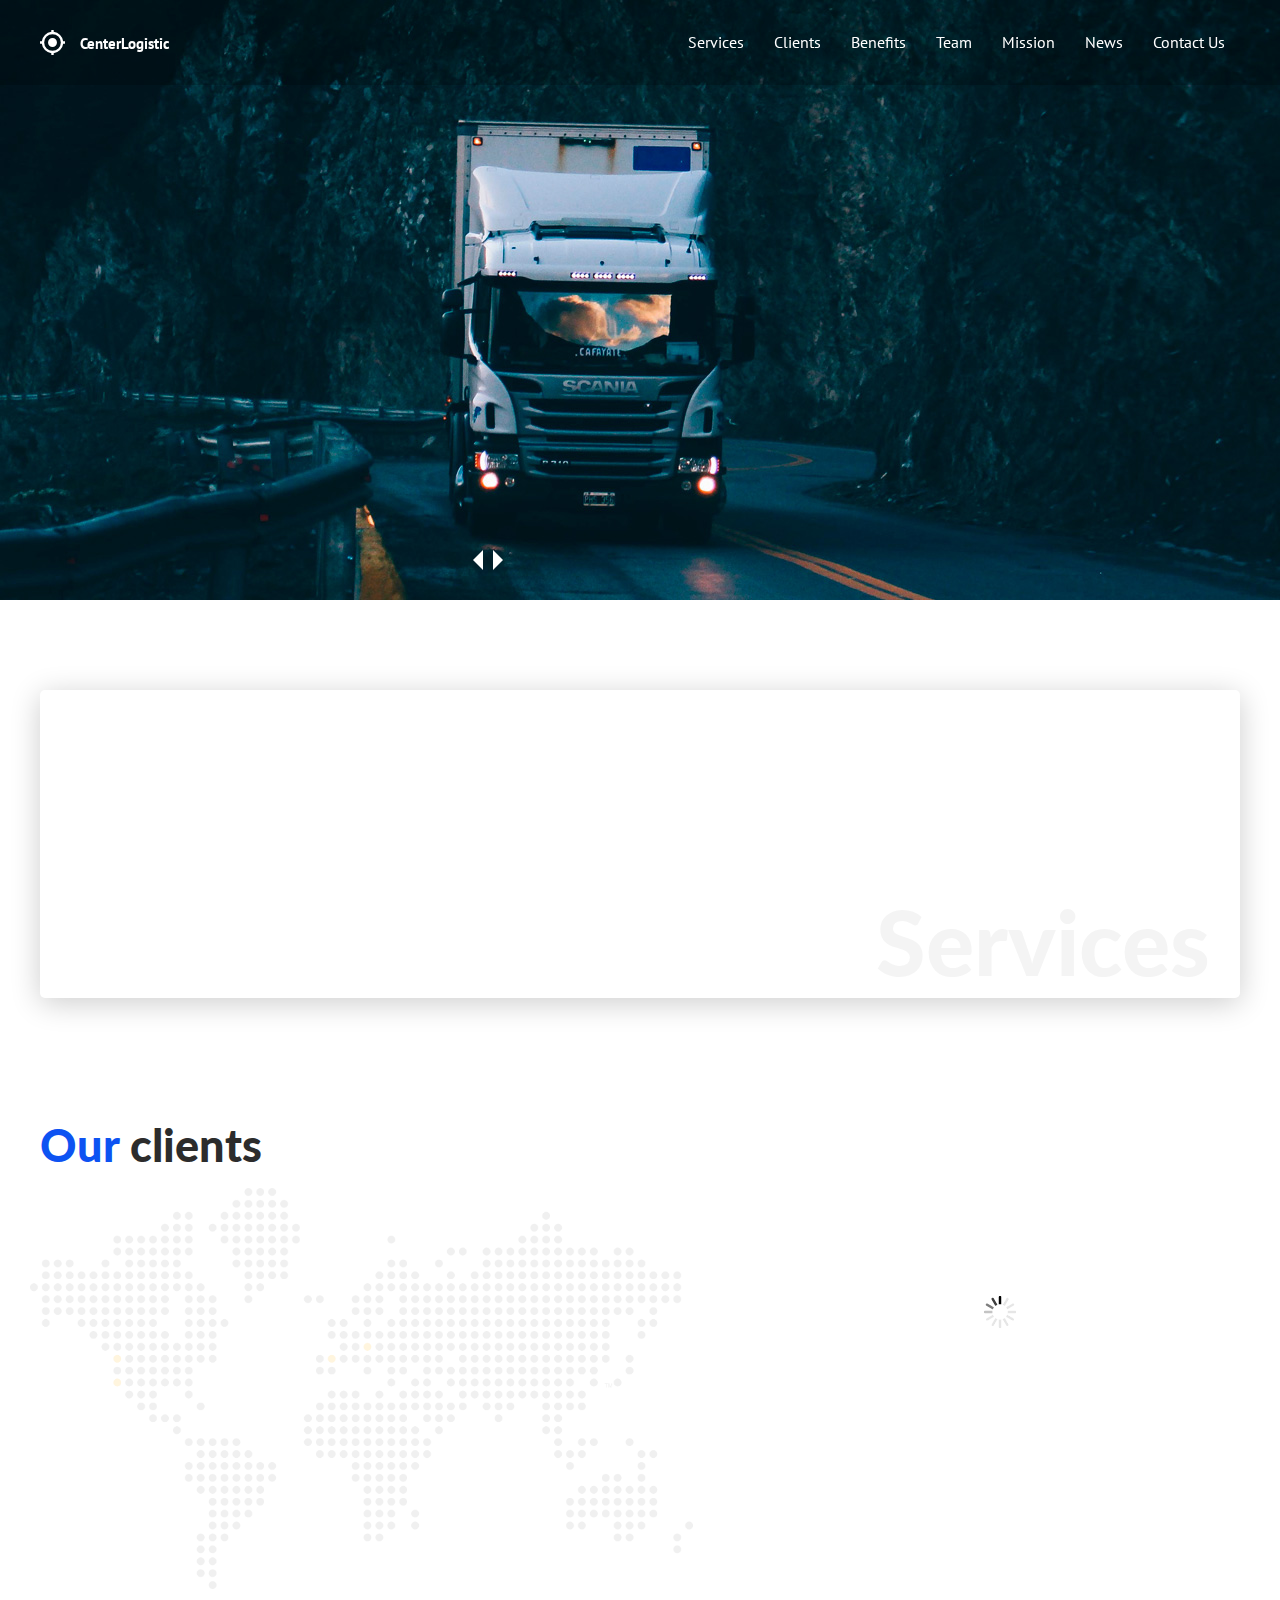
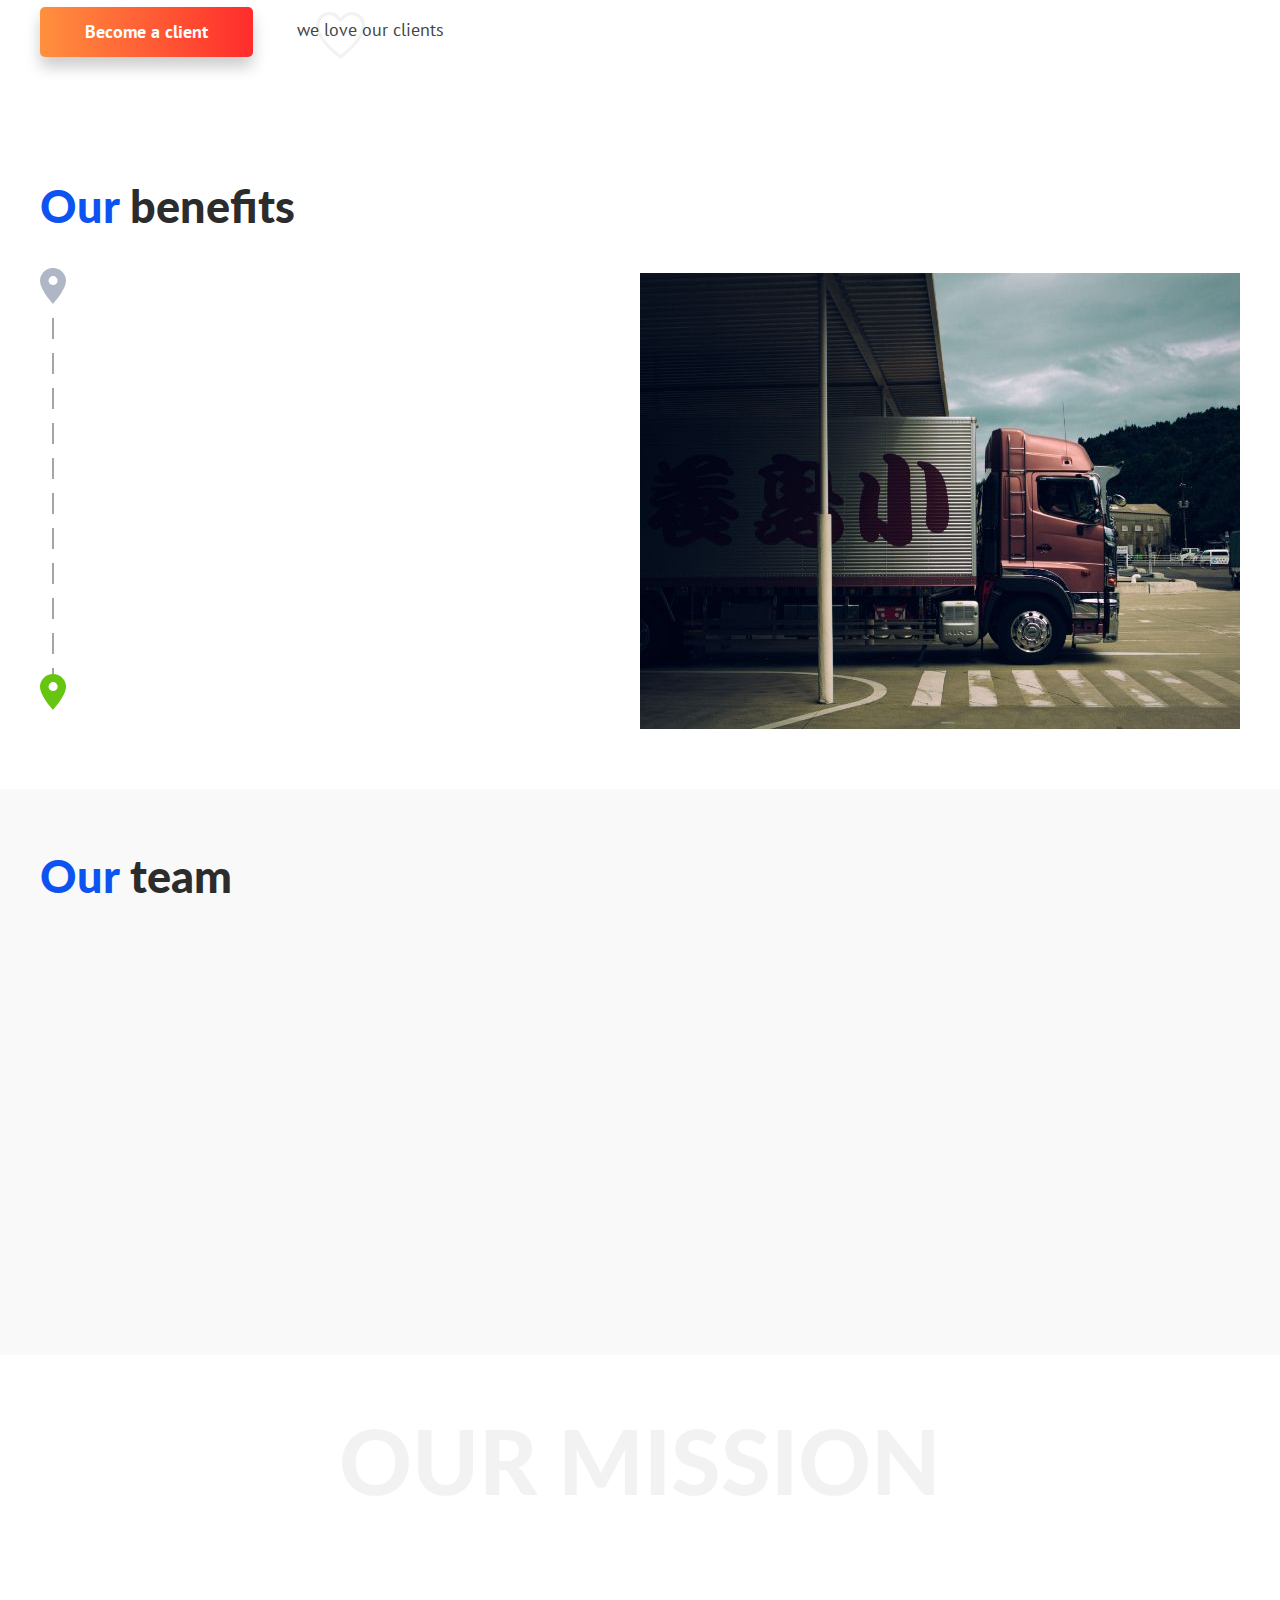
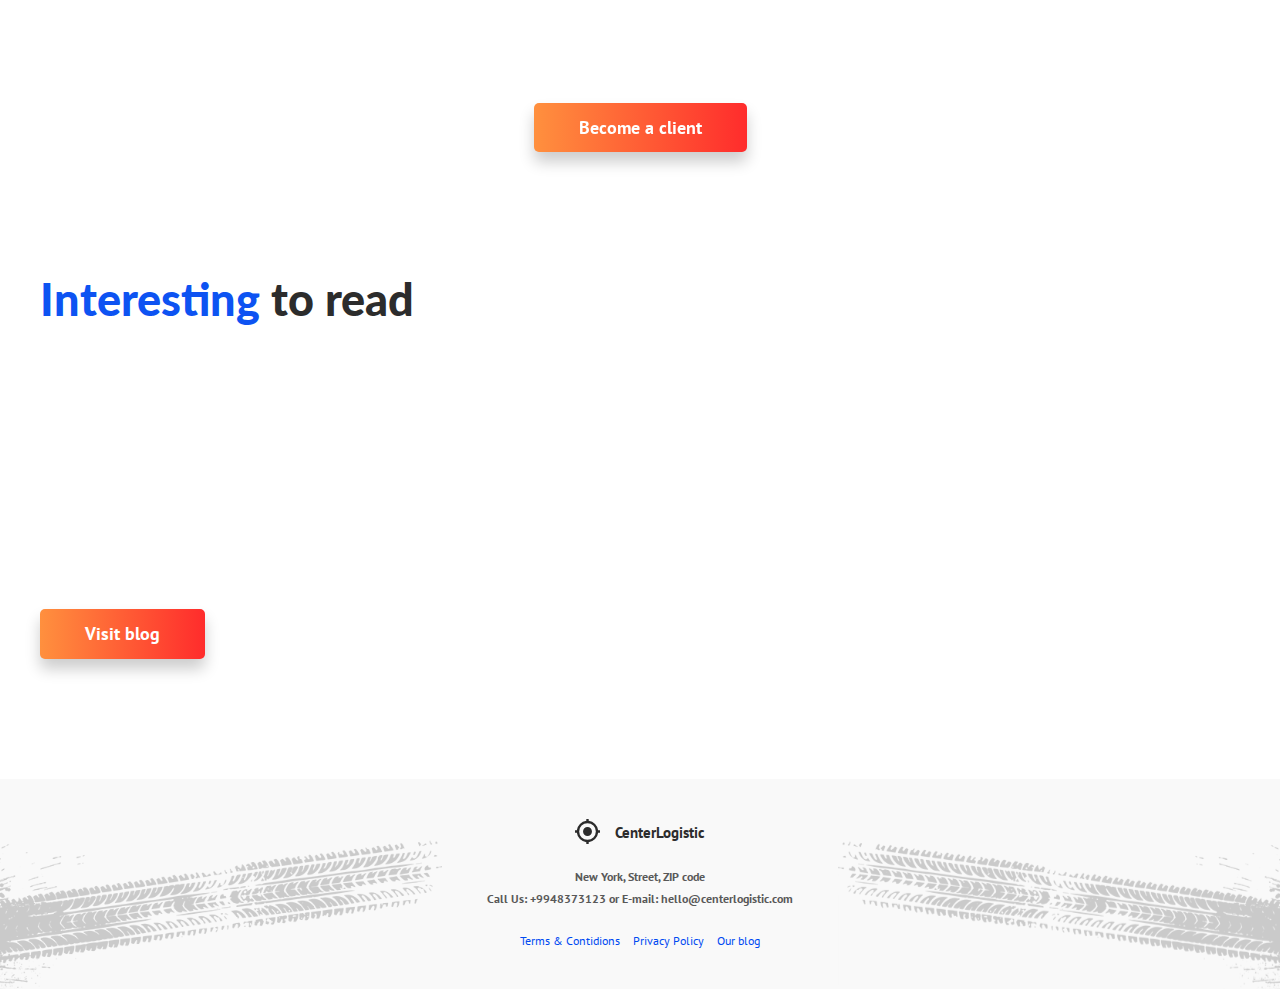
<file: index.html>
<!DOCTYPE html>
<html lang="en">

<head>
    <meta charset="UTF-8">
    <link href="https://fonts.googleapis.com/css?family=Lato:400,700,900|PT+Sans&display=swap&subset=cyrillic"
        rel="stylesheet">
    <link rel="stylesheet" href="assets/css/slick.css?v=1.0.2">
    <link rel="stylesheet" href="assets/css/aos.css?v=1.0.2">
    <link rel="stylesheet" href="assets/css/style.css?v=1.0.2">
    <meta name="viewport" content="width=device-width, initial-scale=1">

    <link rel="apple-touch-icon" sizes="180x180" href="assets/images/favicons/apple-touch-icon.png">
    <link rel="icon" type="image/png" sizes="32x32" href="assets/images/favicons/favicon-32x32.png">
    <link rel="icon" type="image/png" sizes="16x16" href="assets/images/favicons/favicon-16x16.png">
    <link rel="manifest" href="assets/images/favicons/manifest.json">
    <link rel="mask-icon" href="assets/images/favicons/safari-pinned-tab.svg" color="#004AF2">
    <meta name="msapplication-TileColor" content="#004AF2">
    <meta name="theme-color" content="#004AF2">

    <title>CenterLogistic</title>
</head>

<body>

    <div class="page">

        <!-- Header -->
        <header class="header" id="header">
            <div class="container">
                <div class="header__inner">
                    <a class="header__logo" href="#" data-scroll="#intro">
                        <img src="assets/images/logo.svg?v=2" alt="CenterLogistic">
                        <span class="header__logo-text">CenterLogistic</span>
                    </a>

                    <nav class="nav" id="nav">
                        <a class="nav__link" href="#" data-scroll="#services">Services</a>
                        <a class="nav__link" href="#" data-scroll="#clients">Clients</a>
                        <a class="nav__link" href="#" data-scroll="#benefits">Benefits</a>
                        <a class="nav__link" href="#" data-scroll="#team">Team</a>
                        <a class="nav__link" href="#" data-scroll="#mission">Mission</a>
                        <a class="nav__link" href="#" data-scroll="#news">News</a>
                        <a class="nav__link" href="#" data-modal="#becomeClientModal">Contact Us</a>
                    </nav>

                    <button class="burger" type="button" id="navToggle">
                        <span class="burger__line">1</span>
                        <span class="burger__line">2</span>
                        <span class="burger__line">3</span>
                        <span class="burger__line">4</span>
                    </button>
                </div>
            </div>
        </header>

        <!-- Intro -->
        <div class="intro" id="intro">

            <div class="intro__slider" id="introSlider">
                <div class="slider-item">
                    <img class="intro__slider-photo" src="assets/images/slider/slide-1.jpg" alt="">
                </div>
                <div class="slider-item">
                    <img class="intro__slider-photo" src="assets/images/slider/slide-2.jpg" alt="">
                </div>
                <div class="slider-item">
                    <img class="intro__slider-photo" src="assets/images/slider/slide-3.jpg" alt="">
                </div>
                <div class="slider-item">
                    <img class="intro__slider-photo" src="assets/images/slider/slide-4.jpg" alt="">
                </div>
            </div>

            <div class="container">
                <div class="intro__inner">

                    <div class="request-form  request-form--intro" data-aos="fade-right">
                        <div class="request-form__header">
                            <h3 class="request-form__title">Get Callback</h3>
                            <div class="request-form__text">Lorem ipsum dolor sit amet, consetetur sadipscing elitr, sed
                                diam nonumy eirmod tempor invidunt ut</div>
                        </div>

                        <div class="request-form__content">
                            <form class="form" action="/" method="post">
                                <div class="form__group">
                                    <input class="input  input--user" type="text" placeholder="Your name">
                                </div>
                                <div class="form__group">
                                    <input class="input  input--phone" type="tel" placeholder="Your phone">
                                </div>
                                <div class="form__group">
                                    <input class="input  input--email" type="email" placeholder="Your email">
                                </div>
                                <button class="btn  btn--block  btn--orange" type="submit">
                                    <span>Call me back</span>
                                </button>
                            </form>
                        </div>
                    </div><!-- /.request-form -->

                    <div class="intro__text" data-aos="fade-left">
                        <div class="intro__countries">USA, Europe, Asia</div>
                        <h1 class="intro__title">
                            <span class="intro__title-amp">&amp;</span>
                            Trans<br>Logistic
                        </h1>
                    </div>

                    <div class="intro__slider-arrows">
                        <button class="intro__slider-btn  intro__slider-btn--prev" id="introSliderPrev"
                            type="button">Prev</button>
                        <button class="intro__slider-btn  intro__slider-btn--next" id="introSliderNext"
                            type="button">Next</button>
                    </div>
                </div><!-- /.intro__inner -->

            </div><!-- /.container -->
        </div><!-- /.intro -->

        <!-- Services -->
        <section class="section" id="services" data-scrollspy="#services">
            <div class="container">
                <div class="services">
                    <h2 class="services__main-title">Services</h2>

                    <div class="services__item" data-aos="fade-down">
                        <h4 class="services__title">Ground shipping</h4>
                        <div class="services__text">
                            <p>Lorem ipsum dolor sit amet, consetetur sadipscing elitr, sed diam nonumy eirmod tempor
                                invidunt ut labore et dolore magna aliquyam</p>
                        </div>
                        <div class="services__footer">
                            <a class="services__link" href="#">Learn more</a>
                        </div>
                    </div>

                    <div class="services__item" data-aos="fade-down" data-aos-delay="100">
                        <h4 class="services__title">Railway shipping</h4>
                        <div class="services__text">
                            <p>Lorem ipsum dolor sit amet, consetetur sadipscing elitr, sed diam nonumy eirmod tempor
                                invidunt ut</p>
                        </div>
                        <div class="services__footer">
                            <a class="services__link" href="#">Learn more</a>
                        </div>
                    </div>

                    <div class="services__item" data-aos="fade-down" data-aos-delay="200">
                        <h4 class="services__title">Water shipping</h4>
                        <div class="services__text">
                            <p>Lorem ipsum dolor sit amet, consetetur sadipscing elitr, sed diam nonumy eirmod tempor
                                invidunt ut labore et dolore magna aliquyam</p>
                        </div>
                        <div class="services__footer">
                            <a class="services__link" href="#">Learn more</a>
                        </div>
                    </div>

                    <div class="services__item" data-aos="fade-down" data-aos-delay="300">
                        <h4 class="services__title">Air shipping</h4>
                        <div class="services__text">
                            <p>Lorem ipsum dolor sit amet, consetetur sadipscing elitr, sed diam nonumy eirmod tempor
                                invidunt ut</p>
                        </div>
                        <div class="services__footer">
                            <a class="services__link" href="#">Learn more</a>
                        </div>
                    </div>
                </div><!-- /.services -->
            </div><!-- /.container -->
        </section>

        <!-- Clients -->
        <section class="section  section--map" id="clients" data-scrollspy="#clients">
            <div class="container">
                <h2 class="section__title"><span>Our</span> clients</h2>

                <div class="clients">
                    <div class="clients__logos">
                        <ul class="clients__list">
                            <li data-aos="fade-right" data-aos-anchor=".clients">
                                <a href="#" target="_blank">
                                    <img class="clients__list-logo  img" src="assets/images/clients/atica.svg" alt="">
                                </a>
                            </li>
                            <li data-aos="fade-right" data-aos-delay="50" data-aos-anchor=".clients">
                                <a href="#" target="_blank">
                                    <img class="clients__list-logo  img" src="assets/images/clients/hex-lab.svg" alt="">
                                </a>
                            </li>
                            <li data-aos="fade-right" data-aos-delay="100" data-aos-anchor=".clients">
                                <a href="#" target="_blank">
                                    <img class="clients__list-logo  img" src="assets/images/clients/amara.svg" alt="">
                                </a>
                            </li>
                            <li data-aos="fade-right" data-aos-delay="150" data-aos-anchor=".clients">
                                <a href="#" target="_blank">
                                    <img class="clients__list-logo  img" src="assets/images/clients/muzica-2.svg"
                                        alt="">
                                </a>
                            </li>
                            <li data-aos="fade-right" data-aos-delay="200" data-aos-anchor=".clients">
                                <a href="#" target="_blank">
                                    <img class="clients__list-logo  img" src="assets/images/clients/solaytic.svg"
                                        alt="">
                                </a>
                            </li>
                            <li data-aos="fade-right" data-aos-delay="250" data-aos-anchor=".clients">
                                <a href="#" target="_blank">
                                    <img class="clients__list-logo  img" src="assets/images/clients/hexa.svg" alt="">
                                </a>
                            </li>
                            <li data-aos="fade-right" data-aos-delay="300" data-aos-anchor=".clients">
                                <a href="#" target="_blank">
                                    <img class="clients__list-logo  img" src="assets/images/clients/utosia-2.svg"
                                        alt="">
                                </a>
                            </li>
                            <li data-aos="fade-right" data-aos-delay="350" data-aos-anchor=".clients">
                                <a href="#" target="_blank">
                                    <img class="clients__list-logo  img" src="assets/images/clients/fox-hub.svg" alt="">
                                </a>
                            </li>
                        </ul>
                    </div><!-- /.clients__logos -->

                    <div class="clients__reviews">
                        <div class="reviews" id="reviewsSlider">
                            <div class="reviews__item">
                                <div class="reviews__header">
                                    <img class="reviews__photo" src="assets/images/reviews/reviews-1.jpg" alt="">
                                    <div class="reviews__header-content">
                                        <div class="reviews__name">John Smith</div>
                                        <div class="reviews__company">FOX Hub CEO</div>
                                    </div>
                                </div>
                                <div class="reviews__content">
                                    <p>Lorem ipsum dolor sit amet, consectetur adipisicing elit. Praesentium laboriosam
                                        eius perspiciatis molestiae aut repellat delectus fugiat veritatis maxime
                                        impedit harum accusamus, quas nihil laudantium minima ex sapiente. Error,
                                        repudiandae.</p>
                                    <p>Lorem ipsum dolor sit amet, consectetur adipisicing elit. Praesentium laboriosam
                                        eius perspiciatis molestiae aut repellat delectus fugiat veritatis maxime
                                        impedit harum accusamus, quas nihil laudantium minima ex sapiente. Error,
                                        repudiandae.</p>
                                </div>
                            </div>

                            <div class="reviews__item">
                                <div class="reviews__header">
                                    <img class="reviews__photo" src="assets/images/reviews/reviews-2.jpg" alt="">
                                    <div class="reviews__header-content">
                                        <div class="reviews__name">John Smith</div>
                                        <div class="reviews__company">FOX Hub CEO</div>
                                    </div>
                                </div>
                                <div class="reviews__content">
                                    <p>Lorem ipsum dolor sit amet, consectetur adipisicing elit. Praesentium laboriosam
                                        eius perspiciatis molestiae aut repellat delectus fugiat veritatis maxime
                                        impedit harum accusamus, quas nihil laudantium minima ex sapiente. Error,
                                        repudiandae.</p>
                                    <p>Lorem ipsum dolor sit amet, consectetur adipisicing elit. Praesentium laboriosam
                                        eius perspiciatis molestiae aut repellat delectus fugiat veritatis maxime
                                        impedit harum accusamus, quas nihil laudantium minima ex sapiente. Error,
                                        repudiandae.</p>
                                </div>
                            </div>

                            <div class="reviews__item">
                                <div class="reviews__header">
                                    <img class="reviews__photo" src="assets/images/reviews/reviews-3.jpg" alt="">
                                    <div class="reviews__header-content">
                                        <div class="reviews__name">John Smith</div>
                                        <div class="reviews__company">FOX Hub CEO</div>
                                    </div>
                                </div>
                                <div class="reviews__content">
                                    <p>Lorem ipsum dolor sit amet, consectetur adipisicing elit. Praesentium laboriosam
                                        eius perspiciatis molestiae aut repellat delectus fugiat veritatis maxime
                                        impedit harum accusamus, quas nihil laudantium minima ex sapiente. Error,
                                        repudiandae.</p>
                                    <p>Lorem ipsum dolor sit amet, consectetur adipisicing elit. Praesentium laboriosam
                                        eius perspiciatis molestiae aut repellat delectus fugiat veritatis maxime
                                        impedit harum accusamus, quas nihil laudantium minima ex sapiente. Error,
                                        repudiandae.</p>
                                </div>
                            </div>
                        </div><!-- /.reviews -->
                    </div><!-- /.clients__reviews -->
                </div><!-- /.clients -->

                <button class="btn  btn--orange  btn--shadow" type="button" data-modal="#becomeClientModal">
                    <span>Become a client</span>
                </button>
                <span class="clients-love">we love our clients</span>
            </div><!-- /.container -->
        </section>

        <!-- Benefits -->
        <section class="section" id="benefits" data-scrollspy="#benefits">
            <div class="container">
                <h2 class="section__title"><span>Our</span> benefits</h2>
                <div class="benefits">
                    <div class="benefits__col">
                        <ul class="benefits-list">
                            <li class="benefits-list__item" data-aos="fade-down" data-aos-anchor=".benefits">
                                <h4 class="benefits-list__title">Safety</h4>
                                <div class="benefits-list__text">
                                    <p>Lorem ipsum dolor sit amet, consetetur sadipscing elitr, sed diam nonumy eirmod
                                    </p>
                                </div>
                            </li>

                            <li class="benefits-list__item" data-aos="fade-down" data-aos-delay="200"
                                data-aos-anchor=".benefits">
                                <h4 class="benefits-list__title">High quality drivers</h4>
                                <div class="benefits-list__text">
                                    <p>Lorem ipsum dolor sit amet, consetetur sadipscing elitr, sed diam nonumy eirmod
                                    </p>
                                </div>
                            </li>

                            <li class="benefits-list__item" data-aos="fade-down" data-aos-delay="400"
                                data-aos-anchor=".benefits">
                                <h4 class="benefits-list__title">Guarantee &amp; Support 24/7</h4>
                                <div class="benefits-list__text">
                                    <p>Lorem ipsum dolor sit amet, consetetur sadipscing elitr, sed diam nonumy eirmod
                                    </p>
                                </div>
                            </li>

                            <li class="benefits-list__item" data-aos="fade-down" data-aos-delay="600"
                                data-aos-anchor=".benefits">
                                <h4 class="benefits-list__title">Personal manager</h4>
                                <div class="benefits-list__text">
                                    <p>Lorem ipsum dolor sit amet, consetetur sadipscing elitr, sed diam nonumy eirmod
                                    </p>
                                </div>
                            </li>
                        </ul>
                    </div><!-- /.benefits__col -->

                    <div class="benefits__col">
                        <img class="img" src="assets/images/benefits-photo.jpg" alt="">
                    </div>
                </div><!-- /.benefits -->
            </div><!-- /.container -->
        </section>

        <!-- Team -->
        <section class="section  section--gray" id="team" data-scrollspy="#team">
            <div class="container">
                <h2 class="section__title"><span>Our</span> team</h2>

                <div class="team">
                    <div class="team__col">
                        <div class="team__item" data-aos="fade-in">
                            <img class="team__photo  img" src="assets/images/team/team-1.jpg" alt="">
                            <div class="team__name">John Smith</div>
                            <div class="team__prof">Logistic manager - 8 years experience</div>
                            <ul class="team__contacts">
                                <li>
                                    <img class="team__contacts-icon" src="assets/images/mail-black-icon.svg" alt="">
                                    <a href="mailto:john@centerlogistic.com">john@centerlogistic.com</a>
                                </li>
                                <li>
                                    <img class="team__contacts-icon" src="assets/images/phone-black-icon.svg" alt="">
                                    <a href="tel:+987412512543">+987412512543</a>
                                </li>
                            </ul>
                        </div>
                    </div>

                    <div class="team__col">
                        <div class="team__item" data-aos="fade-in" data-aos-delay="100">
                            <img class="team__photo  img" src="assets/images/team/team-2.jpg" alt="">
                            <div class="team__name">Daniel Kore</div>
                            <div class="team__prof">Software engineer</div>
                            <ul class="team__contacts">
                                <li>
                                    <img class="team__contacts-icon" src="assets/images/mail-black-icon.svg" alt="">
                                    <a href="mailto:daniel@centerlogistic.com">daniel@centerlogistic.com</a>
                                </li>
                                <li>
                                    <img class="team__contacts-icon" src="assets/images/phone-black-icon.svg" alt="">
                                    <a href="tel:+987423252253">+987423252253</a>
                                </li>
                            </ul>
                        </div>
                    </div>

                    <div class="team__col">
                        <div class="team__item" data-aos="fade-in" data-aos-delay="200">
                            <img class="team__photo  img" src="assets/images/team/team-3.jpg" alt="">
                            <div class="team__name">Anna Filler</div>
                            <div class="team__prof">Marketing specialist - 10 years experience</div>
                            <ul class="team__contacts">
                                <li>
                                    <img class="team__contacts-icon" src="assets/images/mail-black-icon.svg" alt="">
                                    <a href="mailto:anna@centerlogistic.com">anna@centerlogistic.com</a>
                                </li>
                                <li>
                                    <img class="team__contacts-icon" src="assets/images/phone-black-icon.svg" alt="">
                                    <a href="tel:+98735353456">+98735353456</a>
                                </li>
                            </ul>
                        </div>
                    </div>
                </div><!-- /.team -->
            </div><!-- /.container -->
        </section>

        <!-- Mission -->
        <section class="section" id="mission" data-scrollspy="#mission">
            <div class="container">
                <h2 class="mission-title">Our mission</h2>
                <div class="mission" data-aos="fade-up" data-aos-duration="1250">
                    <h3 class="mission__title">To provide our customer qualified services according the international
                    </h3>
                    <h4 class="mission__subtitle">Book your Cargo now &amp; Your job just got a lot easier</h4>
                </div>

                <div class="text-center">
                    <button class="btn  btn--orange  btn--shadow" type="button" data-modal="#becomeClientModal">
                        <span>Become a client</span>
                    </button>
                </div>
            </div>
        </section>

        <!-- News -->
        <section class="section  section--last" id="news" data-scrollspy="#news">
            <div class="container">
                <h2 class="section__title"><span>Interesting</span> to read</h2>

                <div class="articles">
                    <article class="articles__item" data-aos="fade-in">
                        <h4 class="articles__title">
                            <a href="#">News title</a>
                        </h4>
                        <div class="articles__text">Lorem ipsum dolor sit amet, consetetur sadipscing elitr, sed diam
                            nonumy eirmod tempor invidunt ut labore et dolore magna aliquyam erat, sed diam voluptua. At
                            vero eos et accusam et justo duo dolores et ea rebum. Stet clita kasd gubergren, no sea
                            takimata sanctus est Lorem ipsum dolor sit amet.</div>
                        <time class="articles__date" datetime="2019-02-14 19:00">21 March, 2019</time>
                    </article>

                    <article class="articles__item" data-aos="fade-in">
                        <h4 class="articles__title">
                            <a href="#">News title</a>
                        </h4>
                        <div class="articles__text">Lorem ipsum dolor sit amet, consetetur sadipscing elitr, sed diam
                            nonumy eirmod tempor invidunt ut labore et dolore magna aliquyam erat, sed diam voluptua. At
                            vero eos et accusam et justo duo dolores et ea rebum. Stet clita kasd gubergren, no sea
                            takimata sanctus est Lorem ipsum dolor sit amet.</div>
                        <time class="articles__date" datetime="2019-02-14 19:00">21 March, 2019</time>
                    </article>
                </div><!-- /.articles -->

                <a class="btn  btn--orange  btn--shadow" href="blog.html">
                    <span>Visit blog</span>
                </a>
            </div><!-- /.container -->
        </section>

        <!-- Footer -->
        <footer class="footer">
            <div class="container">
                <a class="header__logo  header__logo--black" href="#" data-scroll="#intro">
                    <img src="assets/images/logo-black.svg?v=2" alt="CenterLogistic">
                    <span class="header__logo-text">CenterLogistic</span>
                </a>
                <address class="footer__contacts">
                    <p>New York, Street, ZIP code</p>
                    <p>
                        Call Us: <a href="tel:+9948373123">+9948373123</a> or
                        E-mail: <a href="mailto:hello@centerlogistic.com">hello@centerlogistic.com</a>
                    </p>
                </address>

                <nav class="footer__nav">
                    <a href="text.html">Terms &amp; Contidions</a>
                    <a href="text2.html">Privacy Policy</a>
                    <a href="blog.html">Our blog</a>
                </nav>
            </div>
        </footer>

    </div>

    <!-- Modals -->
    <div class="modal" id="becomeClientModal">
        <div class="modal__inner">
            <div class="modal__content">
                <div class="modal__header">
                    <h4 class="modal__title">Need to deliver your cargo?
                        We can help!</h4>
                    <div class="modal__text">
                        <p>Fill a little form and we will call you back!</p>
                    </div>
                </div>

                <form class="form" action="/" method="post">
                    <div class="form__group">
                        <input class="input  input--dark  input--user" type="text" placeholder="Your name">
                    </div>
                    <div class="form__group">
                        <input class="input  input--dark  input--phone" type="tel" placeholder="Your phone">
                    </div>
                    <div class="form__group">
                        <input class="input  input--dark  input--email" type="email" placeholder="Your email">
                    </div>
                    <button class="btn  btn--block  btn--orange" type="submit">
                        <span>Call me back</span>
                    </button>
                </form>

                <div class="modal__footer">
                    <h4 class="modal__footer-title">Our contacts</h4>
                    <address class="modal__contacts">
                        <p>New York, Street, ZIP code</p>
                        <p>Phone: <a href="tel:+9948373123">+9948373123</a></p>
                        <p>E-mail: <a href="mailto:hello@centerlogistic.com">hello@centerlogistic.com</a></p>
                    </address>
                </div>

                <button class="modal__close" type="button" data-modal-close>
                    <img src="assets/images/close.svg" alt="Close">
                </button>
            </div><!-- /.modal__content -->
        </div><!-- /.modal__inner -->
    </div><!-- /.modal -->

    <div class="modal" id="thanksModal">
        <div class="modal__inner">
            <div class="modal__header">
                <img class="modal__icon" src="assets/images/tick.svg" alt="">
                <h4 class="modal__title">Thanks for your request</h4>
                <div class="modal__text">
                    <p>We call you back as soon as possible!</p>
                </div>
            </div>

            <div class="modal__footer">
                <h4 class="modal__footer-title">Our contacts</h4>
                <address class="modal__contacts">
                    <p>New York, Street, ZIP code</p>
                    <p>Phone: <a href="tel:+9948373123">+9948373123</a></p>
                    <p>E-mail: <a href="mailto:hello@centerlogistic.com">hello@centerlogistic.com</a></p>
                </address>
            </div>

            <button class="modal__close" type="button">
                <img src="assets/images/close.svg" alt="Close">
            </button>
        </div><!-- /.modal__inner -->
    </div><!-- /.modal -->

    <!-- JavaScript -->
    <script src="https://ajax.aspnetcdn.com/ajax/jQuery/jquery-3.6.0.min.js"></script>
    <script src="assets/js/slick.min.js"></script>
    <script src="assets/js/aos.js"></script>
    <script src="assets/js/app.js?v=1.0.1"></script>

</body>

</html>
</file>
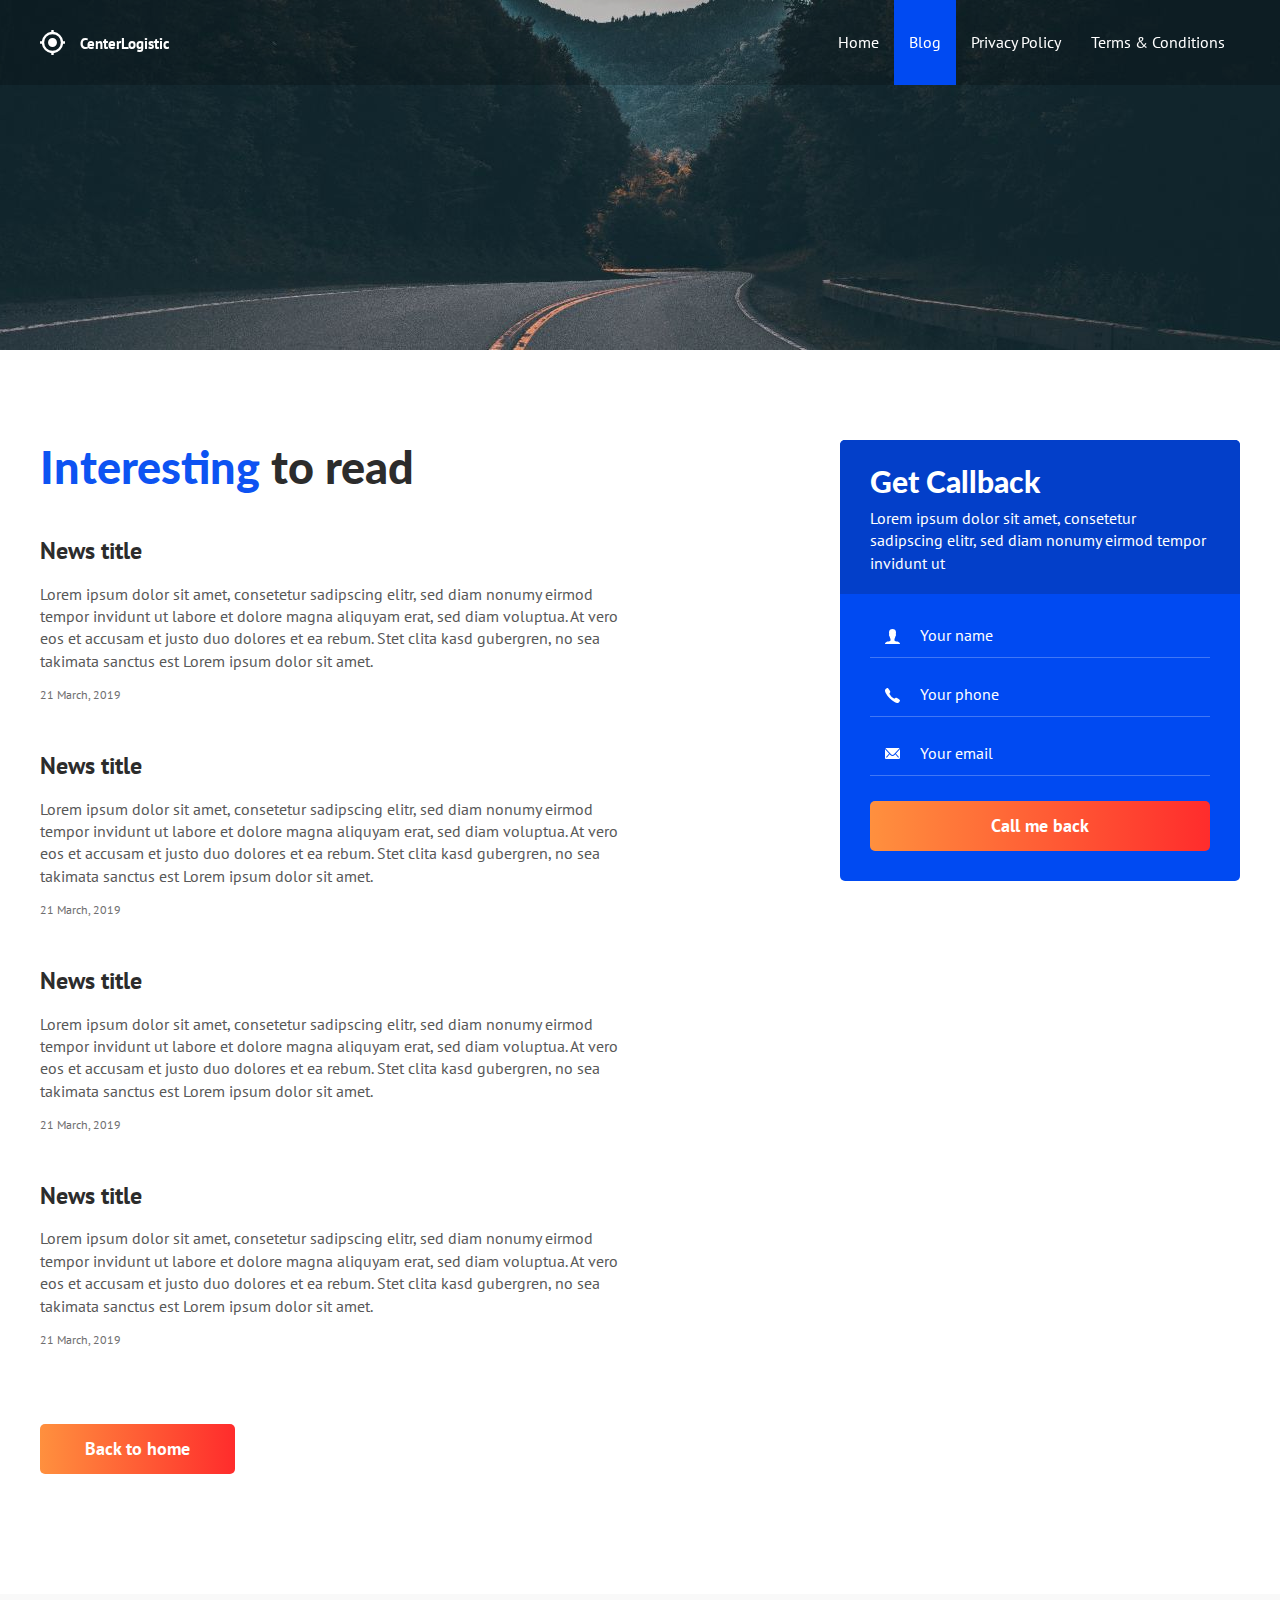
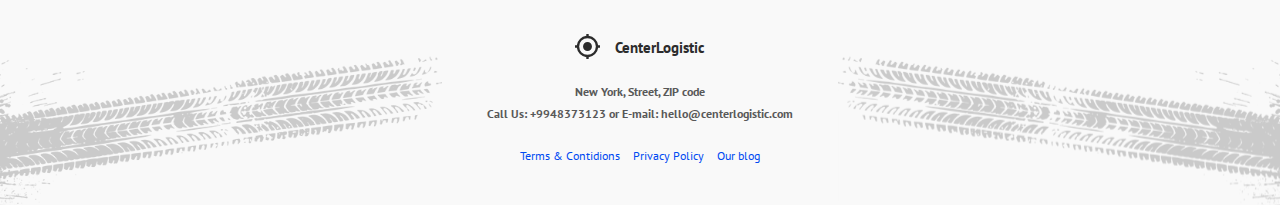
<file: blog.html>
<!DOCTYPE html>
<html lang="en">

<head>
    <meta charset="UTF-8">
    <link href="https://fonts.googleapis.com/css?family=Lato:400,700,900|PT+Sans&display=swap&subset=cyrillic"
        rel="stylesheet">
    <link rel="stylesheet" href="assets/css/slick.css?v=1.0.2">
    <link rel="stylesheet" href="assets/css/aos.css?v=1.0.2">
    <link rel="stylesheet" href="assets/css/style.css?v=1.0.2">
    <meta name="viewport" content="width=device-width, initial-scale=1">

    <link rel="apple-touch-icon" sizes="180x180" href="assets/images/favicons/apple-touch-icon.png">
    <link rel="icon" type="image/png" sizes="32x32" href="assets/images/favicons/favicon-32x32.png">
    <link rel="icon" type="image/png" sizes="16x16" href="assets/images/favicons/favicon-16x16.png">
    <link rel="manifest" href="assets/images/favicons/manifest.json">
    <link rel="mask-icon" href="assets/images/favicons/safari-pinned-tab.svg" color="#004AF2">
    <meta name="msapplication-TileColor" content="#004AF2">
    <meta name="theme-color" content="#004AF2">

    <title>CenterLogistic</title>
</head>

<body>

    <div class="page">

        <!-- Header -->
        <header class="header" id="header">
            <div class="container">
                <div class="header__inner">
                    <a class="header__logo" href="#" data-scroll="#intro">
                        <img src="assets/images/logo.svg?v=2" alt="CenterLogistic">
                        <span class="header__logo-text">CenterLogistic</span>
                    </a>

                    <nav class="nav" id="nav">
                        <a class="nav__link" href="index.html">Home</a>
                        <a class="nav__link  active" href="blog.html">Blog</a>
                        <a class="nav__link" href="text.html">Privacy Policy</a>
                        <a class="nav__link" href="text2.html">Terms &amp; Conditions</a>
                    </nav>

                    <button class="burger" type="button" id="navToggle">
                        <img class="burger__icon" src="assets/images/burger.svg" alt="">
                    </button>
                </div>
            </div>
        </header>

        <!-- Intro -->
        <div class="intro  intro--blog" id="intro"></div>

        <!-- Main -->
        <div class="section  section--last">
            <div class="container">
                <main class="main">
                    <div class="main__col  main__col--left">
                        <h1 class="section__title"><span>Interesting</span> to read</h1>

                        <div class="articles  articles--column">
                            <article class="articles__item">
                                <h4 class="articles__title">
                                    <a href="#">News title</a>
                                </h4>
                                <div class="articles__text">Lorem ipsum dolor sit amet, consetetur sadipscing elitr, sed
                                    diam nonumy eirmod tempor invidunt ut labore et dolore magna aliquyam erat, sed diam
                                    voluptua. At vero eos et accusam et justo duo dolores et ea rebum. Stet clita kasd
                                    gubergren, no sea takimata sanctus est Lorem ipsum dolor sit amet.</div>
                                <time class="articles__date" datetime="2019-02-14 19:00">21 March, 2019</time>
                            </article>

                            <article class="articles__item">
                                <h4 class="articles__title">
                                    <a href="#">News title</a>
                                </h4>
                                <div class="articles__text">Lorem ipsum dolor sit amet, consetetur sadipscing elitr, sed
                                    diam nonumy eirmod tempor invidunt ut labore et dolore magna aliquyam erat, sed diam
                                    voluptua. At vero eos et accusam et justo duo dolores et ea rebum. Stet clita kasd
                                    gubergren, no sea takimata sanctus est Lorem ipsum dolor sit amet.</div>
                                <time class="articles__date" datetime="2019-02-14 19:00">21 March, 2019</time>
                            </article>

                            <article class="articles__item">
                                <h4 class="articles__title">
                                    <a href="#">News title</a>
                                </h4>
                                <div class="articles__text">Lorem ipsum dolor sit amet, consetetur sadipscing elitr, sed
                                    diam nonumy eirmod tempor invidunt ut labore et dolore magna aliquyam erat, sed diam
                                    voluptua. At vero eos et accusam et justo duo dolores et ea rebum. Stet clita kasd
                                    gubergren, no sea takimata sanctus est Lorem ipsum dolor sit amet.</div>
                                <time class="articles__date" datetime="2019-02-14 19:00">21 March, 2019</time>
                            </article>

                            <article class="articles__item">
                                <h4 class="articles__title">
                                    <a href="#">News title</a>
                                </h4>
                                <div class="articles__text">Lorem ipsum dolor sit amet, consetetur sadipscing elitr, sed
                                    diam nonumy eirmod tempor invidunt ut labore et dolore magna aliquyam erat, sed diam
                                    voluptua. At vero eos et accusam et justo duo dolores et ea rebum. Stet clita kasd
                                    gubergren, no sea takimata sanctus est Lorem ipsum dolor sit amet.</div>
                                <time class="articles__date" datetime="2019-02-14 19:00">21 March, 2019</time>
                            </article>
                        </div><!-- /.articles -->

                        <a class="btn  btn--orange" href="index.html">
                            <span>Back to home</span>
                        </a>
                    </div>

                    <div class="main__col  main__col--right">
                        <div class="request-form  request-form--right">
                            <div class="request-form__header">
                                <h3 class="request-form__title">Get Callback</h3>
                                <div class="request-form__text">Lorem ipsum dolor sit amet, consetetur sadipscing elitr,
                                    sed diam nonumy eirmod tempor invidunt ut</div>
                            </div>

                            <div class="request-form__content">
                                <form class="form" action="/" method="post">
                                    <div class="form__group">
                                        <input class="input  input--user" type="text" placeholder="Your name">
                                    </div>
                                    <div class="form__group">
                                        <input class="input  input--phone" type="tel" placeholder="Your phone">
                                    </div>
                                    <div class="form__group">
                                        <input class="input  input--email" type="email" placeholder="Your email">
                                    </div>
                                    <button class="btn  btn--block  btn--orange" type="submit">
                                        <span>Call me back</span>
                                    </button>
                                </form>
                            </div>
                        </div><!-- /.request-form -->
                    </div>
                </main>
            </div><!-- /.container -->
        </div><!-- /.section -->

        <!-- Footer -->
        <footer class="footer">
            <div class="container">
                <a class="header__logo  header__logo--black" href="#" data-scroll="#intro">
                    <img src="assets/images/logo-black.svg?v=2" alt="CenterLogistic">
                    <span class="header__logo-text">CenterLogistic</span>
                </a>
                <address class="footer__contacts">
                    <p>New York, Street, ZIP code</p>
                    <p>
                        Call Us: <a href="tel:+9948373123">+9948373123</a> or
                        E-mail: <a href="mailto:hello@centerlogistic.com">hello@centerlogistic.com</a>
                    </p>
                </address>

                <nav class="footer__nav">
                    <a href="text.html">Terms &amp; Contidions</a>
                    <a href="text2.html">Privacy Policy</a>
                    <a href="blog.html">Our blog</a>
                </nav>
            </div>
        </footer>

    </div>

    <!-- Javascript -->
    <script src="https://ajax.aspnetcdn.com/ajax/jQuery/jquery-3.6.0.min.js"></script>
    <script src="assets/js/slick.min.js"></script>
    <script src="assets/js/aos.js"></script>
    <script src="assets/js/app.js"></script>

</body>

</html>
</file>
<file: assets/css/style.css>
body {
    margin: 0;

    background-color: #fff;

    font-family: 'PT Sans', sans-serif;
    font-size: 16px;
    line-height: 1.4;
    color: #585858;
    -webkit-font-smoothing: antialiased;
    -moz-osx-font-smoothing: grayscale;
}

body.no-scroll,
body.show-nav {
    overflow: hidden;
}

*,
*:before,
*:after {
    box-sizing: border-box;
}

h1,
h2,
h3,
h4,
h5,
h6 {
    margin: 0;
}

p {
    margin: 0 0 10px;
}

ul,
ol {
    margin: 0;
    padding: 0;
    list-style: none;
}

.img {
    display: block;
    max-width: 100%;
    height: auto;
}

.text-center {
    text-align: center;
}

/* Container */
.container {
    width: 100%;
    max-width: 1230px;
    margin: 0 auto;
    padding: 0 15px;
}


/* Page */
.page {
    display: flex;
    flex-direction: column;
    min-height: 100vh;
    overflow: hidden;
}


/* Header */
.header {
    width: 100%;

    background-color: rgba(0, 0, 0, 0.2);

    position: fixed;
    top: 0;
    left: 0;
    right: 0;
    z-index: 1000;

    transition: background .2s linear;
}

.header--dark,
body.show-nav .header {
    background-color: rgba(0, 0, 0, 0.9);
}

.header__inner {
    display: flex;
    justify-content: space-between;
    align-items: center;
    height: 85px;
}

.header__logo {
    text-decoration: none;
    color: #fff;
}

.header__logo--black {
    color: #2C2C2C;
}

.header__logo img {
    display: inline-block;
    vertical-align: middle;
}

.header__logo-text {
    font-size: 15px;
    font-weight: 700;

    margin-left: 11px;
    position: relative;
    top: 2px;
}


/* Nav */

.nav {
    display: flex;
    height: 100%;
    font-size: 16px;
}

.nav__link {
    display: flex;
    align-items: center;
    padding: 0 15px;

    color: #fff;
    text-decoration: none;

    transition: background .2s linear;
}

.nav__link:not(.active):hover {
    text-decoration: underline;
}

.nav__link.active {
    background-color: #004AF2;
}



/* Burger */

.burger {
    width: 30px;
    height: 23px;
    position: relative;
    padding: 0;
    background: none;
    border: 0;

    font-size: 0;
    color: transparent;

    display: none;
}

.burger:focus {
    outline: none;
}

.burger__line {
    display: block;
    width: 30px;
    height: 2px;
    margin: 3px 0;

    background-color: #fff;

    transition: transform .2s ease-out;
}

.burger__line:nth-child(1) {
    width: 20px;
    margin-left: auto;
}

.burger__line:nth-child(1),
.burger__line:nth-child(3) {
    transform-origin: right;
    transition: width .2s ease-out;
}

.burger.active .burger__line:nth-child(1),
.burger.active .burger__line:nth-child(3) {
    width: 0;
}

.burger.active .burger__line:nth-child(2),
.burger.active .burger__line:nth-child(4) {
    position: absolute;
    left: 0;
    top: 50%;

    transform-origin: center;
}

.burger.active .burger__line:nth-child(2) {
    transform: rotate(45deg);
}

.burger.active .burger__line:nth-child(4) {
    transform: rotate(-45deg);
}


/* Intro */

.intro {
    margin-bottom: 30px;
    position: relative;
}

.intro--blog {
    height: 350px;
    background: #000 url("../images/blog-bg.jpg") no-repeat center;
    background-size: cover;
}

.intro--text {
    height: 350px;
    background: #000 url("../images/text-bg.jpg") no-repeat center;
    background-size: cover;
}

.intro--text2 {
    height: 350px;
    background: #000 url("../images/text2-bg.jpg") no-repeat center;
    background-size: cover;
}

.intro__slider {
    width: 100%;
    height: 100%;
    overflow: hidden;

    background: #04222a url("../images/slider/slide-1.jpg") no-repeat center;
    background-size: cover;

    position: absolute;
    top: 0;
    left: 0;
    z-index: 1;
}

.intro__slider .slider-item {
    display: none;
}

.intro__slider.slick-initialized {
    background: #04222a;
}

.intro__slider.slick-initialized .slider-item {
    display: block;
}

.intro__slider .slick-list,
.intro__slider .slick-track {
    height: 100%;
}

.intro__slider-item {
    width: 100%;
    height: 100%;

    background-position: center;
    background-repeat: no-repeat;
    background-size: cover;
}

.intro__slider-photo {
    display: block;
    width: 100%;
    height: 100%;
    object-fit: cover;
    object-position: center;
}

.intro__slider-arrows {
    position: absolute;
    bottom: 30px;
    left: 430px;
}

.intro__slider-btn {
    width: 0;
    height: 0;
    padding: 0;
    margin: 0 3px;

    font-size: 0;
    color: transparent;
    cursor: pointer;

    background: none;
}

.intro__slider-btn:focus {
    outline: none;
}

.intro__slider-btn--prev {
    border-style: solid;
    border-width: 10px 10px 10px 0;
    border-color: transparent #fff transparent transparent;
}

.intro__slider-btn--next {
    border-style: solid;
    border-width: 10px 0 10px 10px;
    border-color: transparent transparent transparent #fff;
}

.intro__inner {
    height: 600px;
    display: flex;
    align-items: flex-end;
    justify-content: space-between;
    position: relative;
    z-index: 2;
}

.intro__text {
    margin-bottom: 45px;
    text-align: right;
}

.intro__countries {
    font-size: 16px;
    color: #fff;
}

.intro__title {
    position: relative;

    font-family: 'Lato', sans-serif;
    font-size: 110px;
    line-height: 0.9;
    color: rgba(255, 255, 255, 0.8);
    font-weight: 700;
}

.intro__title-amp {
    font-size: 170px;
    line-height: 1;
    font-weight: 900;
    color: rgba(255, 255, 255, 0.2);

    position: absolute;
    right: 0;
    top: 50%;

    transform: translateY(-50%);
}


/* Request form */
.request-form {
    width: 100%;
    max-width: 400px;
    overflow: hidden;

    background-color: #004AF2;
    border-radius: 5px;
}

.request-form--intro {
    position: relative;
    bottom: -30px;
}

.request-form--right {
    margin-left: auto;
}

.request-form__header {
    padding: 20px 30px;

    background-color: #033FC9;
}

.request-form__title {
    margin-bottom: 5px;

    font-family: 'Lato', sans-serif;
    font-size: 30px;
    font-weight: 900;
    color: #fff;
}

.request-form__text {
    font-size: 16px;
    color: #fff;
}

.request-form__content {
    padding: 30px;
}



/* Form */

.form__group {
    margin-bottom: 25px;
}

.input {
    display: block;
    width: 100%;
    padding-bottom: 12px;
    padding-left: 50px;

    background: none;
    border: none;
    border-bottom: 1px solid rgba(255, 255, 255, 0.25);
    border-radius: 0;
    appearance: none;
    box-shadow: none;

    font-family: 'PT Sans', sans-serif;
    font-size: 16px;
    color: #fff;

    transition: border-color .1s linear;
}

.input::placeholder {
    color: #fff;
}

.input:focus {
    outline: none;
    border-bottom-color: #fff;
}

.input--user {
    background: url("../images/user-icon.svg") left 15px top 5px no-repeat;
}

.input--phone {
    background: url("../images/phone-icon.svg") left 15px top 5px no-repeat;
}

.input--email {
    background: url("../images/mail-icon.svg") left 15px top 6px no-repeat;
}

.input--dark {
    color: #2C2C2C;
    border-bottom-color: #E8E8E8;
}

.input--dark::placeholder {
    color: #2C2C2C;
}

.input--dark:focus {
    border-bottom-color: #000;
}

.input--dark.input--user {
    background-image: url("../images/user-black-icon.svg");
}

.input--dark.input--email {
    background-image: url("../images/mail-black-icon.svg");
}

.input--dark.input--phone {
    background-image: url("../images/phone-black-icon.svg");
}


/* Btn */

.btn {
    display: inline-block;
    vertical-align: middle;
    padding: 15px 45px;
    position: relative;
    overflow: hidden;

    font-family: 'PT Sans', sans-serif;
    font-size: 18px;
    line-height: 1.1;
    color: #fff;
    font-weight: 700;
    text-align: center;
    cursor: pointer;
    text-decoration: none;

    background: #333;
    border: 0;
    border-radius: 5px;

    transition: background .2s linear;
}

.btn:before {
    content: "";
    display: block;
    width: 100%;
    height: 100%;

    background-color: #000;
    opacity: 0;

    position: absolute;
    top: 0;
    left: 0;
    z-index: 1;

    transition: opacity .1s linear;
}

.btn span {
    position: relative;
    z-index: 2;
}

.btn:hover:before {
    opacity: .15;
}

.btn--block {
    display: block;
    width: 100%;
}

.btn--orange {
    background-image: linear-gradient(to right, #FF903E, #FF2C2C);
}

.btn--shadow {
    box-shadow: 0 10px 15px rgba(0, 0, 0, .2);
}



/* Section */

.section {
    padding: 60px 0;
}

.section--map {
    background: url("../images/map.svg") no-repeat left 30px top 130px;
}

.section--gray {
    background-color: #F9F9F9;
}

.section--last {
    margin-bottom: 60px;
}

.section__title {
    margin-bottom: 40px;

    font-family: 'Lato', sans-serif;
    font-size: 45px;
    line-height: 1.2;
    color: #2C2C2C;
    font-weight: 900;
}

.section__title span {
    color: #0D53F2;
}


/* Services */

.services {
    display: flex;
    flex-wrap: wrap;
    padding: 30px 0 50px;
    position: relative;

    background-color: #fff;
    border-radius: 5px;
    box-shadow: 0 5px 30px rgba(0, 0, 0, .2);
}

.services__main-title {
    font-family: 'Lato', sans-serif;
    font-size: 90px;
    line-height: 1;
    color: rgba(44, 44, 44, .05);
    font-weight: 900;

    position: absolute;
    bottom: 12px;
    right: 30px;
    z-index: 1;
}

.services__item {
    display: flex;
    flex-direction: column;
    width: 25%;
    padding: 0 25px;
    margin-bottom: 30px;
    position: relative;
    z-index: 2;
}

.services__title {
    margin-bottom: 20px;

    font-family: 'Lato', sans-serif;
    font-size: 24px;
    line-height: 1.2;
    color: #2C2C2C;
    font-weight: 900;
}

.services__text {
    margin-bottom: 20px;

    font-size: 16px;
    color: #585858;
}

.services__footer {
    margin-top: auto;
}

.services__link {
    display: inline-block;
    font-size: 16px;
    color: #004AF2;
    text-decoration: none;

    transition: color .1s linear;
}

.services__link:after {
    content: "";
    display: block;
    width: 10px;
    height: 2px;
    margin-top: 5px;

    background-color: #004AF2;

    transition: width .1s linear;
}

.services__link:hover {
    color: #FF3E2F;
}

.services__link:hover:after {
    width: 100%;
    background-color: #FF3E2F;
}



/* Clients */

.clients {
    display: flex;
    margin-bottom: 60px;
}

.clients__logos {
    width: 60%;
}

.clients__reviews {
    width: 40%;
}

.clients__list {
    display: flex;
    flex-wrap: wrap;
    align-items: center;
}

.clients__list li {
    margin-right: 50px;
    margin-bottom: 40px;
}

.clients-love {
    display: inline-block;
    margin-left: 40px;
    min-height: 47px;
    padding-top: 5px;

    background: url("../images/heart.svg") no-repeat left 19px top;

    font-size: 18px;
    color: #464646;
}



/* Reviews */

.reviews {
    position: relative;
    height: 200px;

    background: url("../images/ajax-loader.gif") no-repeat center;
}

.reviews.slick-initialized {
    background: none;
    height: auto;
}

.reviews:before,
.reviews:after {
    content: "";
    display: block;
    width: 10px;
    height: 100%;

    position: absolute;
    top: 0;
    z-index: 3;
}

.reviews:before {
    left: 0;

    background-image: linear-gradient(to right, #fff, rgba(255, 255, 255, 0));
}

.reviews:after {
    right: 0;

    background-image: linear-gradient(to left, #fff, rgba(255, 255, 255, 0));
}

.reviews .slick-list {
    padding-top: 20px;
    z-index: 2;
}

.reviews .slick-dots {
    width: 100%;
    display: flex;
    justify-content: center;

    position: absolute;
    bottom: -20px;
    left: 0;
    z-index: 3;
}

.reviews .slick-dots li {
    margin: 0 5px;
}

.reviews .slick-dots li.slick-active button {
    background-color: #004AF2;
    border-color: rgba(0, 74, 242, .11);
    /*box-shadow: 0 0 0 5px rgba(0, 74, 242, .11);*/
}

.reviews .slick-dots button {
    box-sizing: content-box;
    display: block;
    width: 10px;
    height: 10px;
    padding: 0;

    background-color: #DBDBDB;
    background-clip: content-box;
    border: 5px solid transparent;
    border-radius: 50%;
    cursor: pointer;

    color: transparent;
    font-size: 0;

    transition: background-color .2s linear, border-color .2s linear;
}

.reviews .slick-dots button:focus {
    outline: none;
}

.reviews__item {
    display: none;
    padding: 0 10px;
}

.reviews__header {
    display: flex;
    align-items: center;
    margin-bottom: 30px;
    position: relative;
    z-index: 2;
}

.reviews__header:before {
    content: "";
    display: block;
    width: 92px;
    height: 126px;

    background: url("../images/lines.svg") no-repeat;

    position: absolute;
    top: -13px;
    left: 2px;
    z-index: 1;
}

.reviews__header-content {
    flex-grow: 1;
    padding-left: 20px;
    font-family: 'Lato', sans-serif;
}

.reviews__photo {
    width: 100px;
    height: 100px;
    position: relative;
    z-index: 2;

    border-radius: 50%;
    border: 5px solid #fff;
    box-shadow: 0 3px 6px rgba(0, 0, 0, .16);
}

.reviews__name {
    font-size: 18px;
    color: #2C2C2C;
    font-weight: 900;
}

.reviews__company {
    font-size: 16px;
    color: #2C2C2C;
}

.reviews__content {
    color: #585858;
    font-size: 16px;
    line-height: 1.8;
}

.reviews__content p {
    margin-bottom: 20px;
}

.reviews__content p:first-line {
    text-indent: 20px;
}



/* Benefits */
.benefits {
    display: flex;
}

.benefits__col {
    width: 50%;
}

.benefits-list {
    width: 100%;
    max-width: 370px;
    padding-left: 50px;
    position: relative;

    background-image: linear-gradient(to bottom, #fff 40%, #A5A5A5 40%);
    background-size: 2px 35px;
    background-repeat: repeat-y;
    background-position: left 12px top -4px;
}

.benefits-list:before,
.benefits-list:after {
    content: "";
    display: block;
    width: 26px;
    height: 36px;

    background-color: #fff;
    background-repeat: no-repeat;

    position: absolute;
    left: 0;
    z-index: 1;
}

.benefits-list:before {
    background-image: url("../images/pin-start.svg");

    top: -5px;
}

.benefits-list:after {
    background-image: url("../images/pin-end.svg");

    bottom: -4px;
}

.benefits-list__item:not(:last-child) {
    margin-bottom: 35px;
}

.benefits-list__title {
    margin-bottom: 12px;

    font-family: 'Lato', sans-serif;
    font-size: 21px;
    line-height: 1.2;
    color: #2C2C2C;
    font-weight: 900;
}

.benefits-list__text {
    font-size: 16px;
    color: #585858;
}




/* Team */

.team {
    display: flex;
    flex-wrap: wrap;
    margin: 0 -15px;
}

.team__col {
    width: 33.33333%;
    padding: 0 15px;
    margin-bottom: 30px;
}

.team__photo {
    margin-bottom: 13px;

    box-shadow: 10px 5px 13px rgba(0, 0, 0, .16);
}

.team__name {
    margin-bottom: 5px;

    font-family: 'Lato', sans-serif;
    color: #2C2C2C;
    font-size: 18px;
    line-height: 1.2;
    font-weight: 900;
}

.team__prof {
    margin-bottom: 11px;

    font-size: 16px;
    color: #585858;
}

.team__contacts {
    font-size: 14px;
    line-height: 1.2;
    color: #585858;
}

.team__contacts li {
    margin-bottom: 9px;
}

.team__contacts a {
    color: inherit;
    text-decoration: none;
}

.team__contacts a:hover {
    text-decoration: underline;
}

.team__contacts-icon {
    width: 16px;
    height: auto;
    margin-right: 7px;
}




/* Mission */

.mission-title {
    font-family: 'Lato', sans-serif;
    font-size: 90px;
    line-height: 1;
    font-weight: 900;
    text-align: center;
    text-transform: uppercase;
    color: rgba(0, 0, 0, .05);
}

.mission {
    padding: 60px 30px;
    margin-bottom: 30px;
    position: relative;
    margin-top: -23px;

    background-color: #fff;
    border-radius: 5px;
    box-shadow: 0 5px 30px rgba(0, 0, 0, .16);

    font-family: 'Lato', sans-serif;
    text-align: center;
}

.mission:before,
.mission:after {
    content: "";
    display: block;
    width: 41.66666%;
    height: 2px;

    position: absolute;
    bottom: 0;
    z-index: 1;
}

.mission:before {
    background-color: #004AF2;
    right: 50%;
}

.mission:after {
    background-color: #FC2C2B;
    left: 50%;
}

.mission__title {
    margin-bottom: 5px;

    font-size: 30px;
    line-height: 1.2;
    font-weight: 700;
    color: #004AF2;
}

.mission__subtitle {
    font-size: 21px;
    color: #585858;
}




/* Articles */
.articles {
    display: flex;
    justify-content: space-between;
    margin: 0 -15px 30px;
}

.articles--column {
    flex-direction: column;
    margin-bottom: 75px;
}

.articles--column .articles__item {
    max-width: none;
    margin-bottom: 45px;
}

.articles--column .articles__item:last-child {
    margin-bottom: 0;
}

.articles__item {
    width: 100%;
    max-width: 500px;
    margin-bottom: 20px;
    padding: 0 15px;
}

.articles__title {
    margin-bottom: 15px;

    font-size: 24px;
    font-weight: 700;
    color: #2C2C2C;
}

.articles__title a {
    color: inherit;
    text-decoration: none;
}

.articles__title a:hover {
    text-decoration: underline;
}

.articles__text {
    margin-bottom: 15px;

    font-size: 16px;
    color: #585858;
}

.articles__date {
    display: block;

    font-size: 12px;
    color: #6E6E6E;
}


/* Footer */

.footer {
    padding: 40px 0;
    margin-top: auto;

    background-color: #F9F9F9;
    background-image:
        url("../images/tire-left.svg"),
        url("../images/tire-right.svg");
    background-repeat: no-repeat;
    background-position:
        left -50px bottom -80px,
        right -50px bottom -80px;

    text-align: center;
}

.footer__contacts {
    margin: 25px 0;

    font-size: 12px;
    font-weight: 700;
    text-align: center;
    color: #585858;
    font-style: normal;
}

.footer__contacts p {
    margin: 0 0 5px;
}

.footer__contacts a {
    color: inherit;
    text-decoration: none;
}

.footer__contacts a:hover {
    text-decoration: underline;
}

.footer__nav {
    font-size: 12px;
}

.footer__nav a {
    margin: 0 5px;

    color: #004AF2;
    text-decoration: none;
}

.footer__nav a:hover {
    text-decoration: underline;
}





/* Modal */

.modal {
    display: none;
    width: 100%;
    height: 100%;
    padding: 30px 15px;
    overflow-y: auto;

    background-color: rgba(0, 0, 0, .9);

    position: fixed;
    top: 0;
    left: 0;
    z-index: 2000;
}

.modal.show {
    display: block;
}

.modal__inner {
    display: flex;
    justify-content: center;
    align-items: center;
    min-height: 100%;
}

.modal__content {
    width: 100%;
    max-width: 400px;
    padding: 25px;
    position: relative;

    background-color: #fff;
    opacity: 0;

    transform: scale(0.5);
    transition: transform .2s ease-out, opacity .2s ease-out;
}

.modal__header {
    margin-bottom: 25px;

    text-align: center;
}

.modal__icon {
    margin-bottom: 10px;
}

.modal__title {
    margin-bottom: 10px;

    font-family: 'Lato', sans-serif;
    font-size: 24px;
    color: #004AF2;
    font-weight: 900;
    line-height: 1.2;
}

.modal__text {
    font-size: 16px;
    color: #2C2C2C;
}

.modal__footer {
    margin-top: 25px;
    padding-top: 25px;

    border-top: 1px solid #E8E8E8;

    text-align: center;
}

.modal__footer-title {
    margin-bottom: 10px;

    font-family: 'Lato', sans-serif;
    font-size: 18px;
    font-weight: 900;
    color: #2C2C2C;
}

.modal__contacts {
    font-size: 14px;
    color: #2C2C2C;
    font-style: normal;
}

.modal__contacts p {
    margin-bottom: 3px;
}

.modal__contacts a {
    color: inherit;
    text-decoration: none;
}

.modal__contacts a:hover {
    text-decoration: underline;
}

.modal__close {
    width: 20px;
    height: 20px;
    padding: 0;

    background: none;
    border: none;
    cursor: pointer;

    position: absolute;
    top: -20px;
    right: -30px;
    z-index: 1;

    transition: transform .2s linear;
}

.modal__close:focus {
    outline: none;
}

.modal__close:hover {
    transform: rotate(90deg);
}

.modal__close img {
    display: block;
}



/* Main */

.main {
    display: flex;
    margin: 0 -15px;
}

.main__col {
    width: 50%;
    padding: 0 15px;
}



/* Text */

.text {
    max-width: 890px;
    margin-bottom: 50px;

    font-size: 18px;
    line-height: 1.5;
    color: #585858;
}

.text p {
    margin-bottom: 20px;
}

.text h2,
.text h3,
.text h4,
.text h5,
.text h6 {
    margin-bottom: 20px;

    font-weight: 700;
    color: #2C2C2C;
}

.text h2 {
    font-size: 27px;
}

.text h3 {
    font-size: 24px;
}

.text h4 {
    font-size: 21px;
}

.text h5 {
    font-size: 18px;
}

.text h6 {
    font-size: 16px;
}

.text ul,
.text ol {
    margin-bottom: 20px;
}

.text ol {
    list-style: decimal;
    list-style-position: inside;
}

.text hr {
    display: block;
    width: 100%;
    height: 1px;
    margin: 40px 0;

    border: 0;
    background-color: #d1d1d1;
}

.text img {
    display: block;
    max-width: 100%;
    height: auto;
}

.text a {
    color: #0D53F2;
    text-decoration: none;
}

.text a:hover {
    text-decoration: underline;
}







/* Media Queries */

@media (max-width: 991px) {


    /* Intro */
    .intro__title {
        font-size: 90px;
    }

    .intro__title-amp {
        font-size: 120px;

        right: auto;
        left: 50%;
        transform: translate3d(-50%, -50%, 0);
    }

    .intro--blog,
    .intro--text {
        height: 250px;
    }

    .intro__slider-arrows {
        display: none;
    }

    /* Section */
    .section__title {
        text-align: center;
    }

    .section--map {
        background-position: center top 130px;
    }


    /* Services */
    .services__item {
        width: 50%;
    }


    /* Clients */
    .clients {
        flex-direction: column;
        margin-bottom: 60px;
    }

    .clients__logos,
    .clients__reviews {
        width: 100%;
    }

    .clients__logos {
        margin-bottom: 50px;
    }

    .clients__list {
        justify-content: center;
    }

    .clients__list li {
        max-width: 130px;
    }


    /* Footer */
    .footer {
        background-size: 330px auto;
        background-position: left -30px bottom -30px,
            right -30px bottom -30px;
    }


    .main__col--left {
        width: 55%;
    }

    .main__col--right {
        width: 45%;
    }
}


@media (max-width: 767px) {

    /* Header */
    .header__inner {
        height: 50px;
    }


    /* Nav */
    .nav {
        width: 100%;
        height: calc(100vh - 50px);
        overflow: auto;
        flex-direction: column;
        padding-top: 9px;

        background-color: rgba(0, 0, 0, .85);

        position: absolute;
        top: 100%;
        left: 0;
        right: 0;
        z-index: 1;

        transform: translateX(100%);
        transition: transform .2s ease-out;
    }

    .nav.show {
        transform: translateX(0);
    }

    .nav__link {
        display: block;
        padding: 10px 15px;
        text-align: right;
    }

    .burger {
        display: block;
    }


    /* Intro */
    .intro {
        margin-bottom: 0;
    }

    .intro__inner {
        flex-direction: column;
        align-items: center;
        height: auto;
        padding-top: 75px;
        padding-bottom: 25px;
    }

    .intro__text {
        order: 1;
        width: 100%;
        margin-bottom: 25px;

        text-align: center;
    }

    .intro__title {
        font-size: 70px;
    }

    .intro__title-amp {
        font-size: 100px;
    }


    /* Request form */
    .request-form--intro {
        order: 2;
        position: static;
    }

    /* Benefits */
    .benefits {
        flex-direction: column;
        max-width: 600px;
        margin: 0 auto;
    }

    .benefits__col {
        width: 100%;
    }

    .benefits-list {
        margin-bottom: 30px;
        max-width: none;
    }


    /* Team */
    .team {
        flex-direction: column;
    }

    .team__col {
        width: 100%;
    }

    .team__col:last-child {
        margin-bottom: 0;
    }

    .team__item {
        max-width: 370px;
        margin: 0 auto;
    }

    /* Mission */
    .mission-title {
        font-size: 70px;
    }

    .mission {
        padding: 40px 20px;
        margin-top: -16px;
    }

    .mission__title {
        font-size: 24px;
    }

    .mission__subtitle {
        font-size: 18px;
    }



    /* Articles */
    .articles {
        flex-wrap: wrap;
    }

    .articles__item {
        max-width: none;
    }



    /* Footer */
    .footer {
        background-size: 250px auto;
        background-position: left -20px bottom -30px,
            right -20px bottom -30px;
    }


    /* Main */
    .main {
        flex-direction: column;
    }

    .main__col {
        width: 100%;
    }


    /* Request form */
    .request-form--right {
        display: none;
    }


    /* Articles */
    .articles--column {
        margin-bottom: 30px;
    }
}



@media (max-width: 575px) {
    .intro__title {
        font-size: 60px;
    }

    .intro__title-amp {
        font-size: 90px;
    }


    /* Services */
    .services {
        padding-top: 50px;
        padding-bottom: 10px;
    }

    .services__main-title {
        width: 100%;

        font-size: 60px;
        text-align: center;

        bottom: auto;
        right: auto;
        top: 10px;
    }

    .services__item {
        width: 100%;
    }


    /* Section */
    .section {
        padding: 30px 0;
    }

    .section--last {
        margin-bottom: 30px;
    }

    .section__title {
        font-size: 35px;
    }



    /* Request form */
    .request-form__header,
    .request-form__content {
        padding: 20px;
    }

    .request-form__title {
        font-size: 25px;
    }


    /* Clients */
    .clients__list {
        margin: 0 -15px;
    }

    .clients__list li {
        max-width: none;
        width: 33.33333%;
        margin-right: 0;
        padding: 0 15px;
    }

    .clients__list-logo {
        margin: 0 auto;
    }

    .clients-love {
        display: block;
        margin-left: 0;
        margin-top: 20px;
    }



    /* Mission */
    .mission-title {
        font-size: 40px;
    }

    .mission {
        padding: 30px 20px;
        margin-top: -10px;
    }

    .mission__title {
        font-size: 20px;
    }

    .mission__subtitle {
        font-size: 16px;
    }


    /* Footer */
    .footer {
        background-position: left -120px bottom -80px,
            right -120px bottom -80px;
    }


    /* Modal */
    .modal__close {
        right: 0;
        top: -30px;
    }
}




@media (max-width: 320px) {
    .intro__title {
        font-size: 40px;
    }

    .intro__title-amp {
        font-size: 50px;
    }
}
</file>
